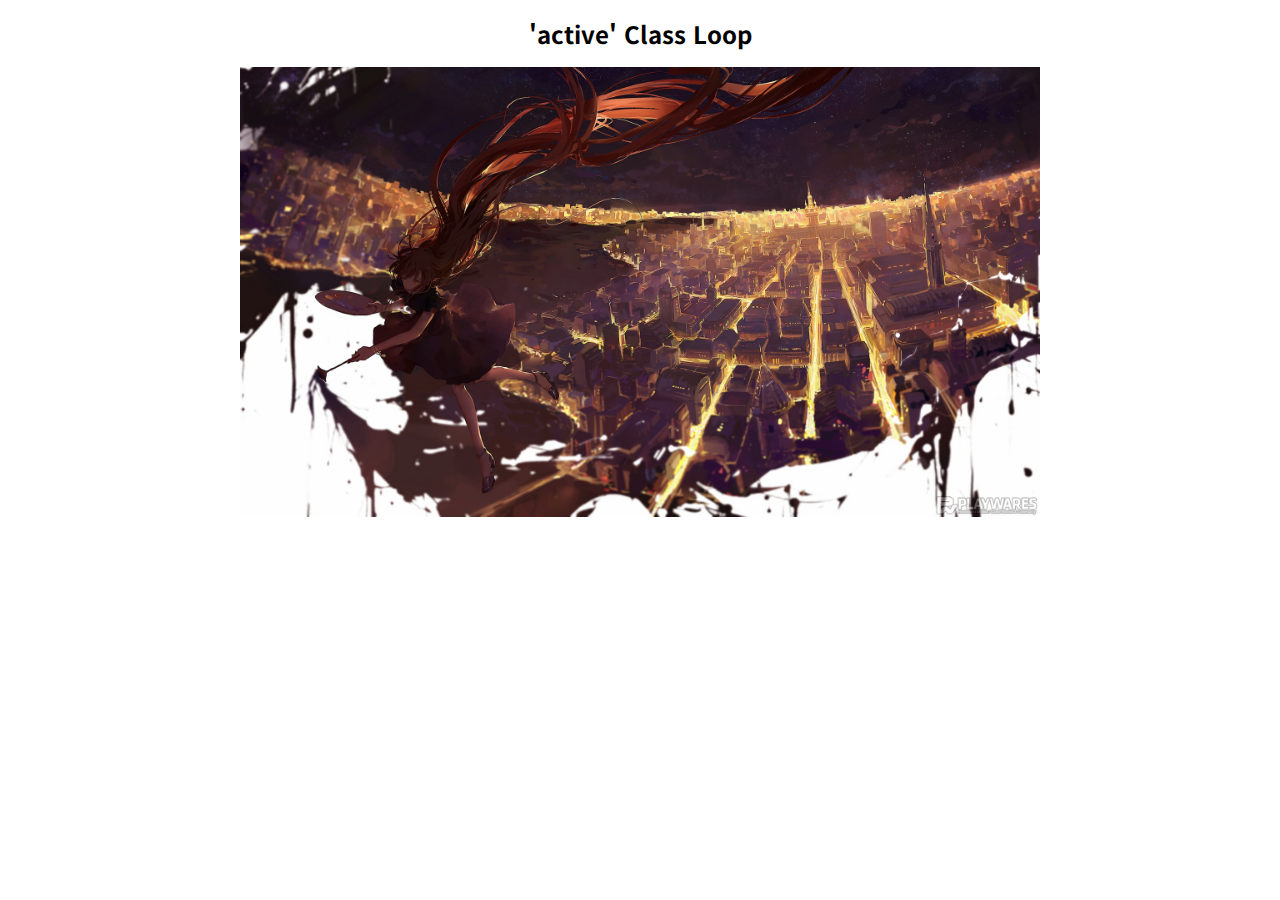
<file: test1/type1.html>
<!DOCTYPE html>
<html lang="ko">
<head>
    <meta charset="UTF-8">
    <meta name="viewport" content="width=device-width, initial-scale=1.0">
    <meta http-equiv="X-UA-Compatible" content="ie=edge">
    <title>Image Slider 1</title>

    
    <!-- styles -->
    <link rel="stylesheet" href="css/normalize.css">
    <link rel="stylesheet" href="css/type1.css">
</head>
<body>
    <div id="wrapper">
        <h2>'active' Class Loop</h2>
        <div id="slider">
            <ul>
                <li class="item active">
                    <img src="./images/img01.jpg" alt="slider image1">
                </li>
                <li class="item">
                    <img src="./images/img02.png" alt="slider image2">
                </li>
                <li class="item">
                    <img src="./images/img03.jpg" alt="slider image3">
                </li>
            </ul>
        </div>
    </div>

    <!-- scripts -->
    <script src="https://ajax.googleapis.com/ajax/libs/jquery/3.3.1/jquery.min.js"></script>
    <script src="js/type1.js"></script>
</body>
</html>
</file>
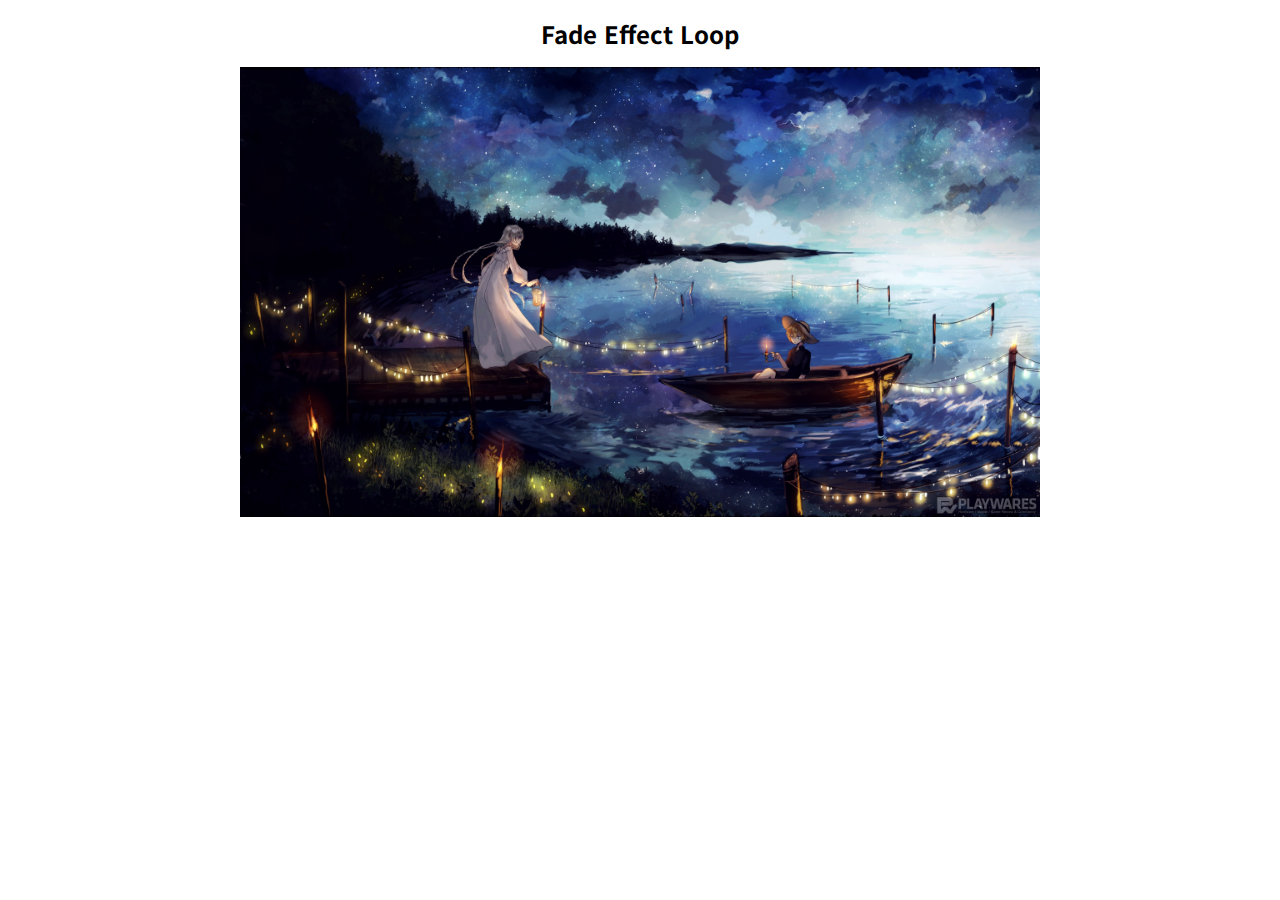
<file: test1/type2.html>
<!DOCTYPE html>
<html lang="ko">
<head>
    <meta charset="UTF-8">
    <meta name="viewport" content="width=device-width, initial-scale=1.0">
    <meta http-equiv="X-UA-Compatible" content="ie=edge">
    <title>Image Slider 2</title>

    
    <!-- styles -->
    <link rel="stylesheet" href="css/normalize.css">
    <link rel="stylesheet" href="css/type2.css">
</head>
<body>
    <div id="wrapper">
        <h2>Fade Effect Loop</h2>
        <div id="slider">
            <ul>
                <li class="item">
                    <img src="./images/img01.jpg" alt="slider image1">
                </li>
                <li class="item">
                    <img src="./images/img02.png" alt="slider image2">
                </li>
                <li class="item">
                    <img src="./images/img03.jpg" alt="slider image3">
                </li>
            </ul>
        </div>
    </div>

    <!-- scripts -->
    <script src="https://ajax.googleapis.com/ajax/libs/jquery/3.3.1/jquery.min.js"></script>
    <script src="js/type2.js"></script>
</body>
</html>
</file>
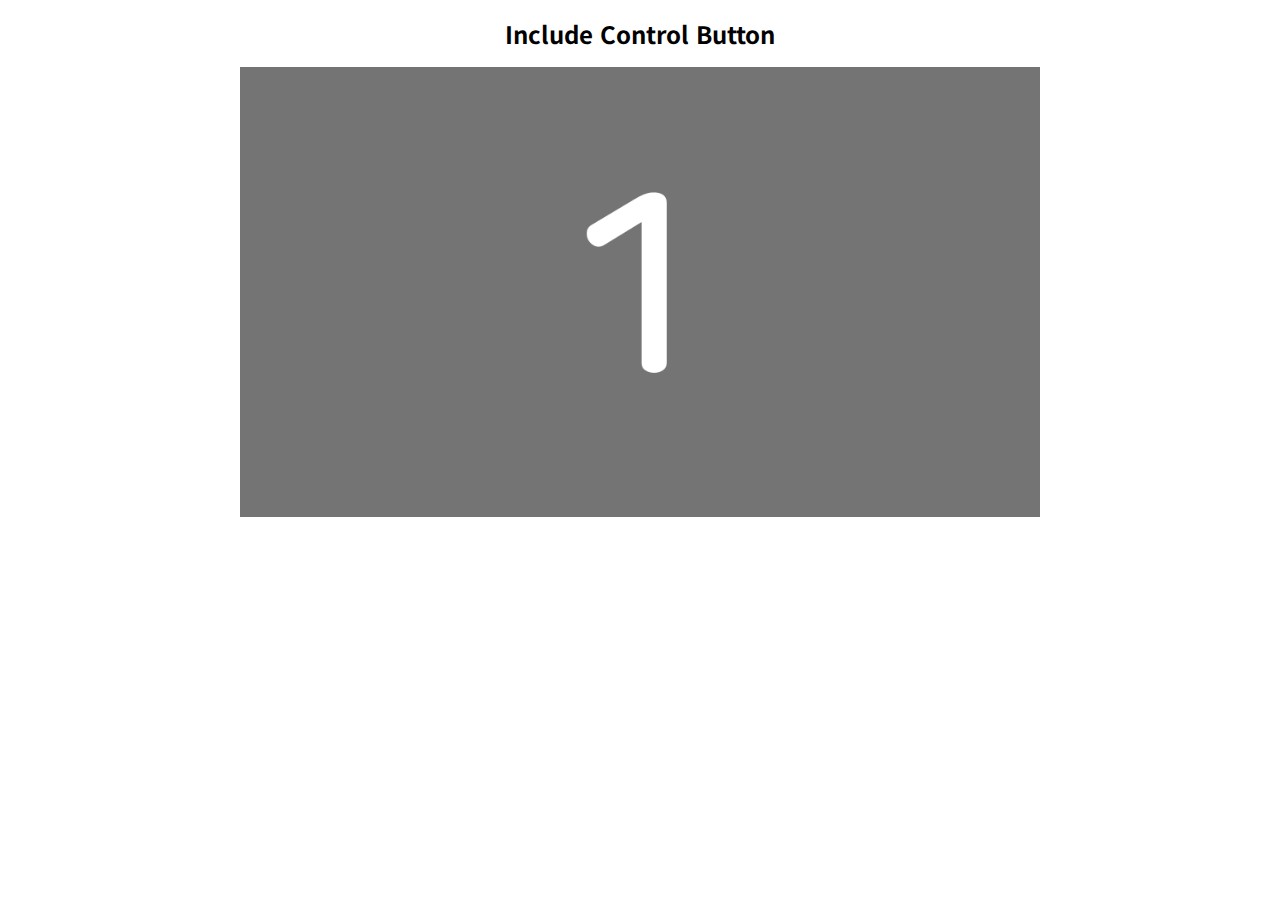
<file: test1/type4.html>
<!DOCTYPE html>
<html lang="ko">
<head>
    <meta charset="UTF-8">
    <meta name="viewport" content="width=device-width, initial-scale=1.0">
    <meta http-equiv="X-UA-Compatible" content="ie=edge">
    <title>Image Slider 4</title>

    <!-- Fontawesome v5 free -->
    <link rel="stylesheet" href="https://use.fontawesome.com/releases/v5.4.1/css/all.css" integrity="sha384-5sAR7xN1Nv6T6+dT2mhtzEpVJvfS3NScPQTrOxhwjIuvcA67KV2R5Jz6kr4abQsz" crossorigin="anonymous">
    <!-- styles -->
    <link rel="stylesheet" href="css/normalize.css">
    <link rel="stylesheet" href="css/type4.css">
</head>
<body>
    <div id="wrapper">
        <h2>Include Control Button</h2>
        <div id="slider">
            <ul>
                <li class="item">
                    <img src="./images/1.png" alt="slider image1">
                </li>
                <li class="item">
                    <img src="./images/2.png" alt="slider image2">
                </li>
                <li class="item">
                    <img src="./images/3.png" alt="slider image3">
                </li>
            </ul>
            <div class="control">
                <a href="#" class="left">
                    <i class="fas fa-arrow-left"></i>
                </a>
                <a href="#" class="right">
                    <i class="fas fa-arrow-right"></i>
                </a>
            </div>
        </div>
    </div>

    <!-- scripts -->
    <script src="https://ajax.googleapis.com/ajax/libs/jquery/3.3.1/jquery.min.js"></script>
    <script src="js/type4.js"></script>
</body>
</html>
</file>
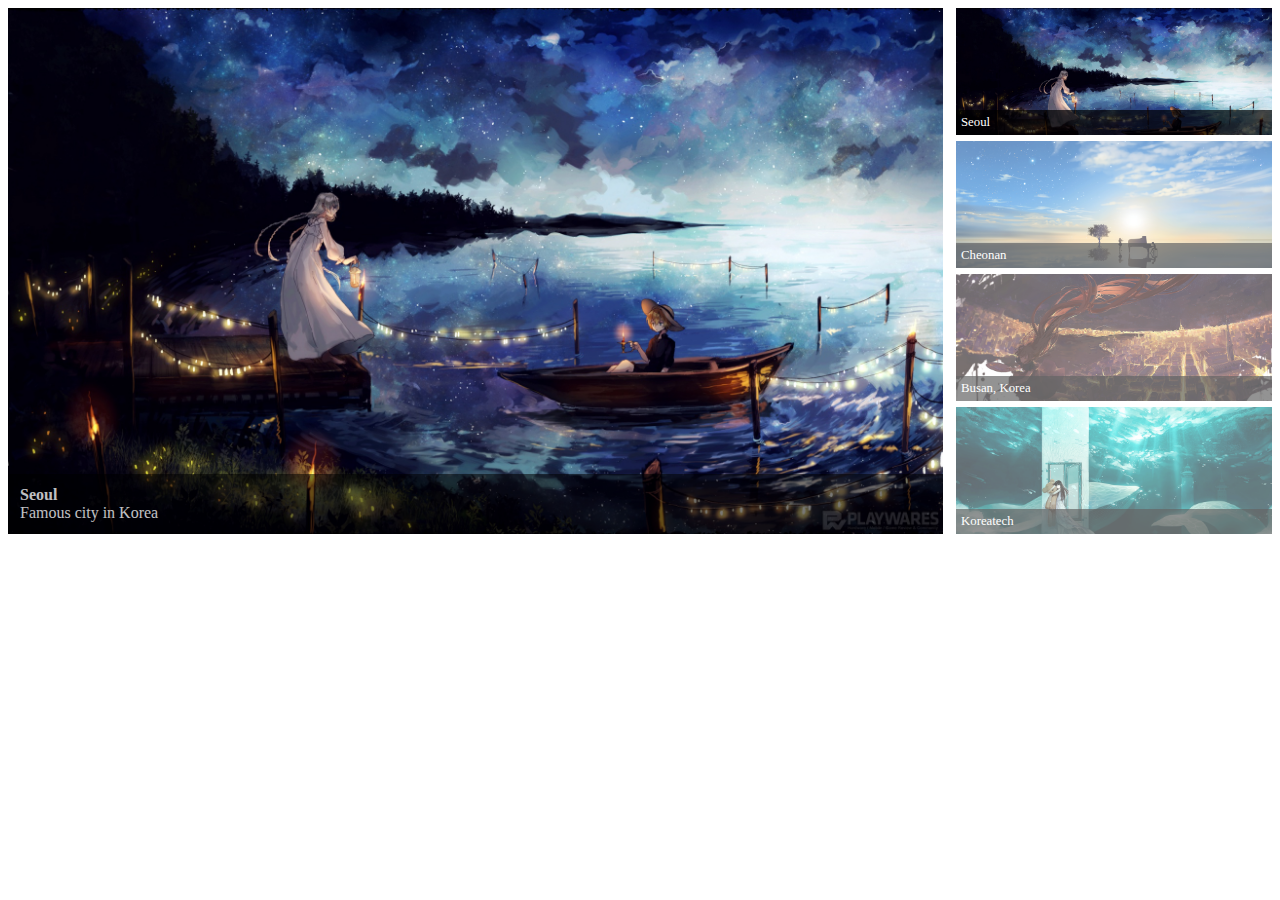
<file: test1/type5.html>
<!DOCTYPE html>
<html lang="ko">
<head>
    <meta charset="UTF-8">
    <meta name="viewport" content="width=device-width, initial-scale=1.0">
    <meta http-equiv="X-UA-Compatible" content="ie=edge">
    <title>Image Slider 5</title>

    <!-- PgwSlider -->
    <link rel="stylesheet" href="lib/PgwSlider/pgwslider.min.css">
</head>

<body>
    <div id="wrapper">
        <ul class="pgwSlider">
            <li><img src="images/img01.jpg" alt="Seoul" data-description="Famous city in Korea"></li>
            <li><img src="images/img02.png" alt="Cheonan" data-large-src="images/img02.png"></li>
            <li>
                <img src="images/img03.jpg">
                <span>Busan, Korea</span>
            </li>
            <li>
                <a href="http://koreatech.ac.kr" target="_blank">
                    <img src="images/img04.jpg">
                    <span>Koreatech</span>
                </a>
            </li>
        </ul>
    </div>

    <!-- scripts -->
    <script src="https://ajax.googleapis.com/ajax/libs/jquery/3.3.1/jquery.min.js"></script>
    <script src="lib/PgwSlider/pgwslider.min.js"></script>
    <script src="js/type5.js"></script>
</body>

</html>
</file>
<file: test1/css/type1.css>
/* Font */
@import url('https://fonts.googleapis.com/css?family=Noto+Sans+KR');
* {
    font-family: 'Noto Sans KR', sans-serif;
}

/* Slider Style */
#wrapper {
    text-align: center;
}
#slider ul {
    list-style: none;
    margin: 0;
    padding: 0;
}

#slider ul .item {
    display: none;
    margin: 0;
    padding: 0;
    
}
#slider ul .item.active {
    display: inline-block;
}

#slider ul .item img {
    max-width: 50rem;
    width: 100%;
}
</file>
<file: test1/css/type2.css>
/* Font */
@import url('https://fonts.googleapis.com/css?family=Noto+Sans+KR');
* {
    font-family: 'Noto Sans KR', sans-serif;
}

/* Slider Style */
#wrapper {
    text-align: center;
}
#slider {
    max-width: 50rem;
    margin: 0 auto;
}
#slider ul {
    position: relative;
    list-style: none;
}
#slider ul .item {
    position: absolute;
    top: 0;
    left: 0;
}
#slider ul .item img {
    max-width: 50rem;
    width: 100%;
}
</file>
<file: test1/css/type4.css>
/* Font */
@import url('https://fonts.googleapis.com/css?family=Noto+Sans+KR');
* {
    font-family: 'Noto Sans KR', sans-serif;
}

/* Slider Style */
#wrapper {
    text-align: center;
}
#slider {
    max-width: 50rem;
    margin: 0 auto;
}
#slider ul {
    position: relative;
    list-style: none;
}
#slider ul .item {
    position: absolute;
    top: 0;
    left: 0;
}
#slider ul .item img {
    max-width: 50rem;
    width: 100%;
}

/* slider control panel */
#slider .control {
    position: relative;
    height: 100%;
}
#slider .control a {
    position: absolute;
    width: 5rem;
    color: rgba(255,255,255,.7);
    transition: all .3s ease-in-out;
}
#slider .control .left {
    left: 0;
    padding-left: 1rem;
    text-align: left;
}
#slider .control .right {
    right: 0;
    padding-right: 1rem;
    text-align: right;
}
</file>
<file: test1/lib/PgwSlider/pgwslider.min.css>
/**
 * PgwSlider - Version 2.3
 *
 * Copyright 2014, Jonathan M. Piat
 * http://pgwjs.com - http://pagawa.com
 *
 * Released under the GNU GPLv3 license - http://opensource.org/licenses/gpl-3.0
 */
.pgwSlider{width:100%;color:#fff}.pgwSlider a{display:block;text-decoration:none;color:#fff}.pgwSlider .ps-current{float:left;width:74%;overflow:hidden;height:inherit;position:relative;font-size:1rem}.pgwSlider.listOnTheLeft .ps-current{float:right}.pgwSlider .ps-current ul{width:100%}.pgwSlider .ps-current li{width:100%;z-index:1;opacity:0;display:none}.pgwSlider .ps-current img{max-width:100%;min-width:100%;height:auto;display:block;transition:margin-top 250ms linear}.pgwSlider .ps-caption{position:absolute;width:100%;padding:12px;background:rgba(0,0,0,0.7);filter:progid:DXImageTransform.Microsoft.gradient(startColorstr=#99000000,endColorstr=#99000000);left:0;bottom:0;display:none;z-index:3}ul.pgwSlider,.pgwSlider ul{float:right;width:25%;padding:0;list-style:none;margin:0}ul.pgwSlider.listOnTheLeft,.pgwSlider.listOnTheLeft>ul{float:left}ul.pgwSlider>li,.pgwSlider>.ps-list>li{height:50px;margin-bottom:6px;overflow:hidden;position:relative;opacity:.6;filter:alpha(opacity=60);font-size:.8rem;transition:opacity 200ms linear}ul.pgwSlider>li:last-child,.pgwSlider>ul>li:last-child{margin-bottom:0}ul.pgwSlider>li span,.pgwSlider>.ps-list>li span{display:block;width:100%;position:absolute;bottom:0;padding:5px;background:rgba(0,0,0,0.7);filter:progid:DXImageTransform.Microsoft.gradient(startColorstr=#99000000,endColorstr=#99000000);overflow:hidden;text-overflow:ellipsis;white-space:nowrap}ul.pgwSlider>li:hover,.pgwSlider>ul>li:hover{opacity:1 !important}ul.pgwSlider>li img,.pgwSlider>ul>li img{width:100%;min-height:100%;display:block;transition:margin-top 250ms linear}.pgwSlider .ps-prevIcon{border-color:transparent #fff transparent;border-style:solid;border-width:10px 10px 10px 0;display:block}.pgwSlider .ps-nextIcon{border-color:transparent #fff transparent;border-style:solid;border-width:10px 0 10px 10px;display:block}.pgwSlider .ps-current .ps-prev{background:rgba(0,0,0,0.5);filter:progid:DXImageTransform.Microsoft.gradient(GradientType=0,startColorstr='#99000000',endColorstr='#99000000');-ms-filter:"progid:DXImageTransform.Microsoft.gradient(GradientType=0,startColorstr='#99000000', endColorstr='#99000000')";border:1px solid #777;border-left:0;border-radius:0 4px 4px 0;position:absolute;padding:20px 20px 20px 17px;left:0;top:45%;cursor:pointer}.pgwSlider .ps-current .ps-next{background:rgba(0,0,0,0.5);filter:progid:DXImageTransform.Microsoft.gradient(GradientType=0,startColorstr='#99000000',endColorstr='#99000000');-ms-filter:"progid:DXImageTransform.Microsoft.gradient(GradientType=0,startColorstr='#99000000', endColorstr='#99000000')";border:1px solid #777;border-right:0;border-radius:4px 0 0 4px;position:absolute;padding:20px 17px 20px 20px;right:0;top:45%;cursor:pointer}ul.pgwSlider.wide>li,.pgwSlider.wide>ul>li{width:100% !important}.pgwSlider.narrow .ps-current{margin-bottom:6px;font-size:.8rem}.pgwSlider.narrow .ps-current img{width:100%;min-height:inherit}.pgwSlider.narrow .ps-current,ul.pgwSlider.narrow,.pgwSlider.narrow>ul{width:100%}ul.pgwSlider.narrow>li,.pgwSlider.narrow>.ps-list>li{float:left;min-height:50px;max-height:70px;min-width:15%;font-size:.7rem;margin-bottom:0}ul.pgwSlider.narrow.listOnTheLeft>li,.pgwSlider.narrow.listOnTheLeft>ul>li{float:right}.pgwSlider.narrow .ps-caption{padding:8px}.pgwSlider.narrow .ps-current .ps-prev{padding:15px 15px 15px 12px;top:40%}.pgwSlider.narrow .ps-current .ps-next{padding:15px 12px 15px 15px;top:40%}
</file>
